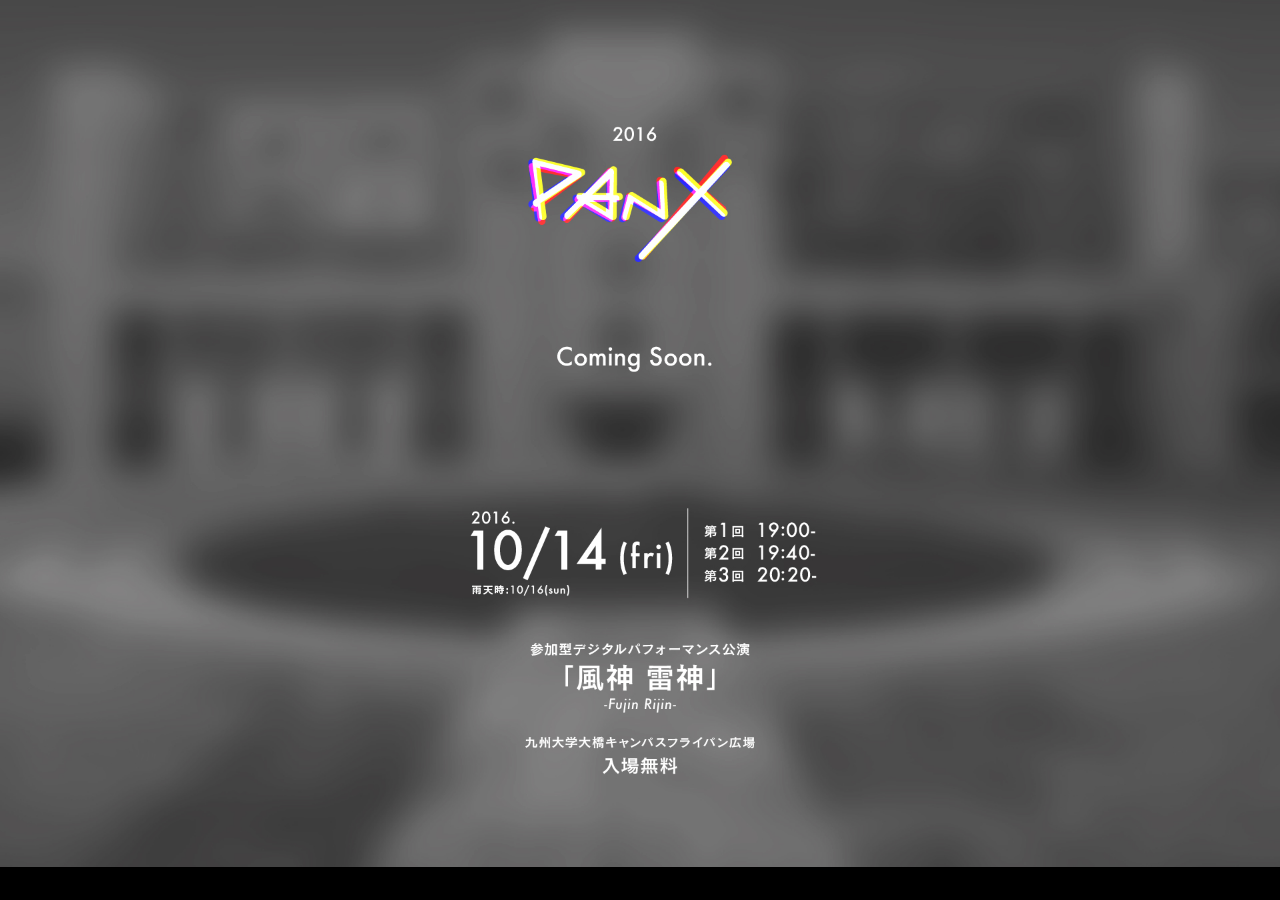
<file: 3.html>
<!DOCTYPE html>
<html>
    
    <head>
        <meta charset="utf-8">
        <meta http-equiv="X-UA-Compatible" content="IE=edge">
        <title>PanX</title>
        
        <link rel="stylesheet" href="reset.css">
        <link rel="stylesheet" href="style.css">
        
    </head>
    <body>
        
        <img src="img/comingsoon.jpg" width="100%">
        
    </body>
</html>
</file>
<file: style.css>
body{
    background: black;
    color: white;
    font-family: "Hiragino Kaku Gothic ProN", "Hiragino Kaku Gothic Pro", "メイリオ", Meiryo, "ＭＳ ゴシック", sans-serif;
}

.main_visual{
    width: 100%;
    background-image: url(img/visual_top_light.jpg);
    background-position:center top;
    background-repeat:no-repeat;
    -moz-background-size:100%;
    background-size:100%;
}

.twitter_dammy1{
    float: left;
    width: 72%;
    height: 300px;
    position: relative;
    top: -600px;
}

.twitter_dammy2{
    float: left;
    width: 28%;
    position: relative;
    top: -600px;
}

.twitter{
    width:98%;
}

.wrap{
    padding-top: 100px;
    width: 80%;
    max-width: 1500px;
    min-width: 640px;
    margin-right: auto;
    margin-left: auto;
    text-align:center;
}
.wrap2{
    padding-top: 100px;
    width: 100%;
    max-width: 1500px;
    min-width: 640px;
    margin-right: auto;
    margin-left: auto;
    text-align:center;
}

.main_image{
    width: 100%;
    height: auto;
}

#regist_button{
    height: 100px;
    padding-top: 10px;
    padding-bottom: 100px;

}

.regisbutton a {
        height: 80px;
        width: 330px;
        background: url("img/regisbutton.png") no-repeat;
        background-size: auto 160px;
        display: block;
        text-indent: -9999px;
        margin-right: auto;
        margin-left: auto;
    }
.regisbutton a:hover {
        background-position: 0 -80px;
    }








#panx{
    position: relative;
    top: -100px;
}


.parallel_01{
    width: 55%;
    float:left;
    text-align: left;


}
.parallel_02{
    width: 40%;
    float:left;
    text-align: left;
    padding-left: 5%;

}

.parallel_03{
    width: 45%;
    float:left;
    text-align: left;
    margin: 2.5%;
}

.clear{
    clear: both;
}

.title{
    height: 100px;
    margin-top: 100px;
    margin-bottom: 20px;
}

/*
.iris{
    background-image: url("img/IRISback.png"); 
    background-position:center top;
    background-repeat:no-repeat;
    -moz-background-size:100%;
    background-size:100%;
    
}
*/

#information{
    position: relative;
    top: -250px;
    background-image: url("img/fujinrijin.png");
    background-position:center bottom;
    background-repeat:no-repeat;
    -moz-background-size:100%;
    background-size:100%;
}

#about_panx{
    background-image: url("img/aboutPanX_top.png");
    background-position:center bottom;
    background-repeat:no-repeat;
    -moz-background-size:100%;
    background-size:100%;
}


#cast_staff{
    position: relative;
    top: -150px;
    background-image: url("img/cast.png");
    background-position:center center;
    background-repeat:no-repeat;
    -moz-background-size:100%;
    background-size:100%;
}

#registration{
    background-image: url("img/registraton.png");
    background-position:center center;
    background-repeat:no-repeat;
    -moz-background-size:100%;
    background-size:100%;
}



#access{
    background-image: url("img/accessback.png");
    background-position:center bottom;
    background-repeat:no-repeat;
    -moz-background-size:100%;
    background-size:100%;
}

form {
    /* フォームをページの中央に置く */
    margin: 0 auto;
    width: 600px;
    /* フォームの範囲がわかるようにする */
    padding-top: 2em;
    padding-bottom: 2em;
    padding-right: 2em;
    border: 1px solid #CCC;
    border-radius: 1em;
}

form div + div {
    margin-top: 1em;
}

label {
    /* すべてのラベルを同じサイズにして、きちんと揃える */
    display: inline-block;
    width: 90px;
    text-align: right;
}

input, textarea {
    /* すべてのテキストフィールドのフォント設定を一致させる
       デフォルトで、textarea は等幅フォントが設定されている */
    font: 1em sans-serif;

    /* すべてのテキストフィールドを同じサイズにする */
    width: 300px;
    -moz-box-sizing: border-box;
    box-sizing: border-box;

    /* テキストフィールドのボーダーの外見を同一にする */
    border: 1px solid #999;
}

input:focus, textarea:focus {
    /* アクティブな要素を少し強調する */
    border-color: #FF3399;
}

textarea {
    /* 複数行のテキストフィールドをラベルにきちんと揃える */
    vertical-align: top;

    /* テキスト入力に十分な領域を与える */
    height: 11em;

    /* ユーザが textarea を垂直方向にリサイズできるようにする
       これが動作しないブラウザもある */
    resize: vertical;
}


.button {
    /* ボタンを他のテキストフィールドと同じ場所に置く */
    padding-left:0px; /* label 要素と同じサイズ */
}
button {
    /* このマージンは、ラベルとテキストフィールドの間のスペースと
       おおよそ同じスペースを表す */
    margin-left: .5em;
    color: white;
    width: 70px;
    height: 30px;
    font-size: 90%;
    background-color: #FF3399;
}



.table{
    border-style: solid;
    border-width: 1px;
    background-color: rgba(255,255,255,.7);
    width: 60%;
    margin-left: auto;
    margin-right: auto;
    padding: 50px;
    text-align: left;
    color: black;
}



h1 {
  margin: 0 0 30px 0; /* 上マージン0、右マージン0、下マージン30px、左マージン0 */
  font-size: 200%; /* 文字サイズを130% */
  color: white; /* 文字色を#333333 */
  padding: 5px 10px; /* 上下パディング5ピクセル、左右パディング10px */
  font-family: "游ゴシック", "Yu Gothic", YuGothic, "Hiragino Kaku Gothic ProN", "Hiragino Kaku Gothic Pro", "メイリオ", Meiryo, "ＭＳ ゴシック", sans-serif;
}

h2 {
  margin: 0 0 30px 0; /* 上マージン0、右マージン0、下マージン30px、左マージン0 */
  font-size: 150%; /* 文字サイズを130% */
  color: white; /* 文字色を#333333 */
  padding: 0px 10px; /* 上下パディング5ピクセル、左右パディング10px */
  font-family: "游ゴシック", "Yu Gothic", YuGothic, "Hiragino Kaku Gothic ProN", "Hiragino Kaku Gothic Pro", "メイリオ", Meiryo, "ＭＳ ゴシック", sans-serif;
}

h3 {
  margin: 0 0 30px 0; /* 上マージン0、右マージン0、下マージン30px、左マージン0 */
  font-size: 110%; /* 文字サイズを130% */
  color: white; /* 文字色を#333333 */
  padding: 0px 10px; /* 上下パディング5ピクセル、左右パディング10px */
  font-family: "游ゴシック", "Yu Gothic", YuGothic, "Hiragino Kaku Gothic ProN", "Hiragino Kaku Gothic Pro", "メイリオ", Meiryo, "ＭＳ ゴシック", sans-serif;
}


hr{
    margin-top: -20px;
}

.pink{
    color: #FF3399;
}

.blue{
    color: #66CCFF;
}


.footer{
    background-color: #222;
    height: 30px;
    padding: 28px;
    text-align: center;
    
}



/*予約フォーム*/
.form-control{
    width: 300px;
    height: 30px;
    margin-top: 10px;
    margin-bottom: 30px;
    padding-left: 8px;
    padding-left: 8px;
    font-size: 90%;
    
    -webkit-border-radius: 3px;
    -moz-border-radius: 3px;
    border-radius: 3px;
    
}
    
.label-danger{
    font-size: 70%;
    background-color: #FA5882;
    padding-left: 5px;
    padding-right: 5px;
    padding-bottom: 2px;
    padding-top: 2px;
    margin-left: 10px;
}

.btn-default{
    background-color: #FF0080;
    color: white;
    font-size: 90%;
    padding-left: 40px;
    padding-right: 40px;
    padding-bottom: 10px;
    padding-top: 10px;
    margin-left: 10px;
    
    -webkit-border-radius: 3px;
    -moz-border-radius: 3px;
    border-radius: 3px;
}




/*メニュー設定*/

.inner {
        width: 1100px;
        margin: 0 auto;
}
.inner:after {
        content: "";
        clear: both;
        display: block;
}

/* header */
#top-head {
        font-size: 14px;
        height: 80px;
        top: -100px;
        position: absolute;
        width: 100%;
        margin: 100px auto 0;
        padding-top: 20px;
        line-height: 1;
        z-index: 999;
        background-color: #222;
}
#top-head a,
#top-head {
        color: #222;
        text-decoration: none;
}
#top-head .inner {
        position: relative;
}
#top-head .logo {
        float: left;
        font-size: 36px;
}
#global-nav ul {
        list-style: none;
        position: absolute;
        right: 0;
        bottom: 0;
        font-size: 14px;
}
#global-nav ul li {
        float: left;
        position: relative;
}
#global-nav ul li a {
        padding:0px;

}

/* Btn Hover */
#global-nav ul li:after {
        position: absolute;
        content: "";
        display: block;
        width: 100%;
        height: 3px;
        bottom: -20px;
        transition: all 0.3s ease;
        -webkit-transition: all 0.3s ease;
        -moz-transition: all 0.3s ease;
}
/*#global-nav ul li:hover:after {
        background: #444;
        bottom: -30px;
}*/
/*ボタンホバー*/
  .hover01 a {
        height: 79px;
        width: 180px;
        background: url("img/01.png") no-repeat;
        background-size: auto 160px;
        display: block;
        text-indent: -9999px;
    }
    .hover01 a:hover {
        background-position: 0 -80px;
    }
    .hover02 a {
        height: 79px;
        width: 180px;
        background: url("img/02.png") no-repeat;
        background-size: auto 160px;
        display: block;
        text-indent: -9999px;
    }

    .hover02 a:hover {
        background-position: 0 -80px;
    }

    .hover03 a {
        height: 79px;
        width: 180px;
        background: url("img/03.png") no-repeat;
        display: block;
        background-size: auto 160px;
        text-indent: -9999px;
    }
    .hover03 a:hover {
        background-position: 0 -80px;
    }
    .hover04 a {
        height: 79px;
        width: 180px;
        background: url("img/04.png") no-repeat;
        background-size: auto 160px;
        display: block;
        text-indent: -9999px;
    }
    .hover04 a:hover {
        background-position: 0 -80px;
    }
    .hover05 a {
        height: 79px;
        width: 180px;
        background: url("img/05.png") no-repeat;
        background-size: auto 160px;
        display: block;
        text-indent: -9999px;
    }
    .hover05 a:hover {
        background-position: 0 -80px;
    }

/* Fixed */
#top-head.fixed {
        margin-top: 0px;
        top: 0;
        position: fixed;
        padding-top: 20px;
        height: 70px;
        background: #444;
        background: rgba(30,30,30,.7);
        transition: top 0.65s ease-in;
        -webkit-transition: top 0.65s ease-in;
        -moz-transition: top 0.65s ease-in;
}
#top-head.fixed .logo {
        font-size: 24px;
        color: #333;
}
#top-head.fixed #global-nav ul li a {
        color: #333;
        padding: 0px;
}

/* Fixed Btn Hover */
/*
#top-head.fixed #global-nav ul li:after {
        bottom: -10px;
}
#top-head.fixed #global-nav ul li:hover:after {
        background: #0062B8;
        bottom: -20px;
}*/

/* Transition */
/*
#top-head,
#top-head .logo,
#global-nav ul li,
#global-nav ul li a {
        transition: all 0.3s ease;
        -webkit-transition: all 0.3s ease;
        -moz-transition: all 0.3s ease;
}
*/

/* Toggle Button */
#nav-toggle {
        display: none;
        position: absolute;
        right: 20px;
        top: 5px;
        width: 100px;
        height: 100px;
        cursor: pointer;
        z-index: 101;
}

#nav-toggle div {
        position: relative;
}
#nav-toggle span {
        display: block;
        position: absolute;
        height: 8px;
        width: 100%;
        background: #666;
        left: 0;
        -webkit-transition: .35s ease-in-out;
        -moz-transition: .35s ease-in-out;
        transition: .35s ease-in-out;
}
#nav-toggle span:nth-child(1) {
        top: 15px;
}
#nav-toggle span:nth-child(2) {
        top: 45px;
}
#nav-toggle span:nth-child(3) {
        top: 75px;
}






/*スマホ*/
@media screen and (max-width: 980px) {

        .wrap{
            font-size: 80%;
            padding-top: 100px;
            width: 100%;
            margin-right: auto;
            margin-left: auto;
        }
        #main-visual {
                height: 100px;
        }
    
        .wrap2{
            font-size: 120%;
            padding-top: 100px;
            width: 100%;
            margin-right: auto;
            margin-left: auto;
        }
    
        .parallel_01{
            font-size: 20px;
        }
    
        .parallel_02{
            font-size: 20px;
        }
    
        .parallel_03{
            font-size: 20px;
        }
    
        .staff {
            font-size: 20px;
        }
        
        #top-head,
        .inner {
                width: 100%;
                padding: 0;
        }
        #top-head {
                top: 0;
                position: fixed;
                margin-top: 0;
                height: 110px;
        }
        /* Fixed reset */
        #top-head.fixed {
                padding-top: 0;
                background: transparent;
        }

        #mobile-head {
                background: rgba(10, 10, 10, .7);
                width: 100%;
                height: 110px;
                z-index: 999;
                position: relative;
        }
        #top-head.fixed .logo,
        #top-head .logo {
                position: absolute;
                left: 10px;
                top: 30px;
                color: #333;
                
        }

        #global-nav {
                position: absolute;
                /* 開いてないときは画面外に配置 */
                top: -600px;
                right: 0px;
                background: #333;
                width: 270px;
                height: 600px;
                text-align: center;
                padding: 0;
                -webkit-transition: .5s ease-in-out;
                -moz-transition: .5s ease-in-out;
                transition: .5s ease-in-out;
        }
        #global-nav ul {
                list-style: none;
                position: static;
                right: 0;
                bottom: 0;
                font-size: 11px;
                
        }
        #global-nav ul li {
                float: none;
                position: static;
                
        }
        #global-nav ul li:after  {
                display: none;
        }
        #top-head #global-nav ul li a,
        #top-head.fixed #global-nav ul li a {
                width: 100%;
                display: block;
                color: #fff;
                padding: 0;
        }
    
    /*ボタンホバー*/
  .hover01 a {
        height: 119px;
        width: auto;
        background: url("img/01.png") no-repeat;
        background-size: auto 240px;
        display: block;
        text-indent: -9999px;
    }
    .hover01 a:hover {
        background-position: 0 -120px;
    }
    .hover02 a {
        height: 119px;
        width: auto;
        background: url("img/02.png") no-repeat;
        background-size: auto 240px;
        display: block;
        text-indent: -9999px;
    }

    .hover02 a:hover {
        background-position: 0 -120px;
    }

    .hover03 a {
        height: 119px;
        width: auto;
        background: url("img/03.png") no-repeat;
        background-size: auto 240px;
        display: block;
        text-indent: -9999px;
    }
    .hover03 a:hover {
        background-position: 0 -120px;
    }
    .hover04 a {
        height: 120px;
        width: auto;
        background: url("img/04.png") no-repeat;
        background-size: auto 240px;
        display: block;
        text-indent: -9999px;
    }
    .hover04 a:hover {
        background-position: 0 -120px;
    }
    .hover05 a {
        height: 119px;
        width: auto;
        background: url("img/05.png") no-repeat;
        background-size: auto 240px;
        display: block;
        text-indent: -9999px;
    }
    .hover05 a:hover {
        background-position: 0 -120px;
    }
    
        #nav-toggle {
                display: block;
        }
        /* #nav-toggle 切り替えアニメーション */
        .open #nav-toggle span:nth-child(1) {
                top: 50px;
                -webkit-transform: rotate(315deg);
                -moz-transform: rotate(315deg);
                transform: rotate(315deg);
        }
        .open #nav-toggle span:nth-child(2) {
                width: 0;
                left: 50%;
        }
        .open #nav-toggle span:nth-child(3) {
                top: 50px;
                -webkit-transform: rotate(-315deg);
                -moz-transform: rotate(-315deg);
                transform: rotate(-315deg);
        }
        /* #global-nav スライドアニメーション */
        .open #global-nav {
                /* #global-nav top + #mobile-head height */
                -moz-transform: translateY(710px);
                -webkit-transform: translateY(710px);
                transform: translateY(710px);
        }

}
</file>
